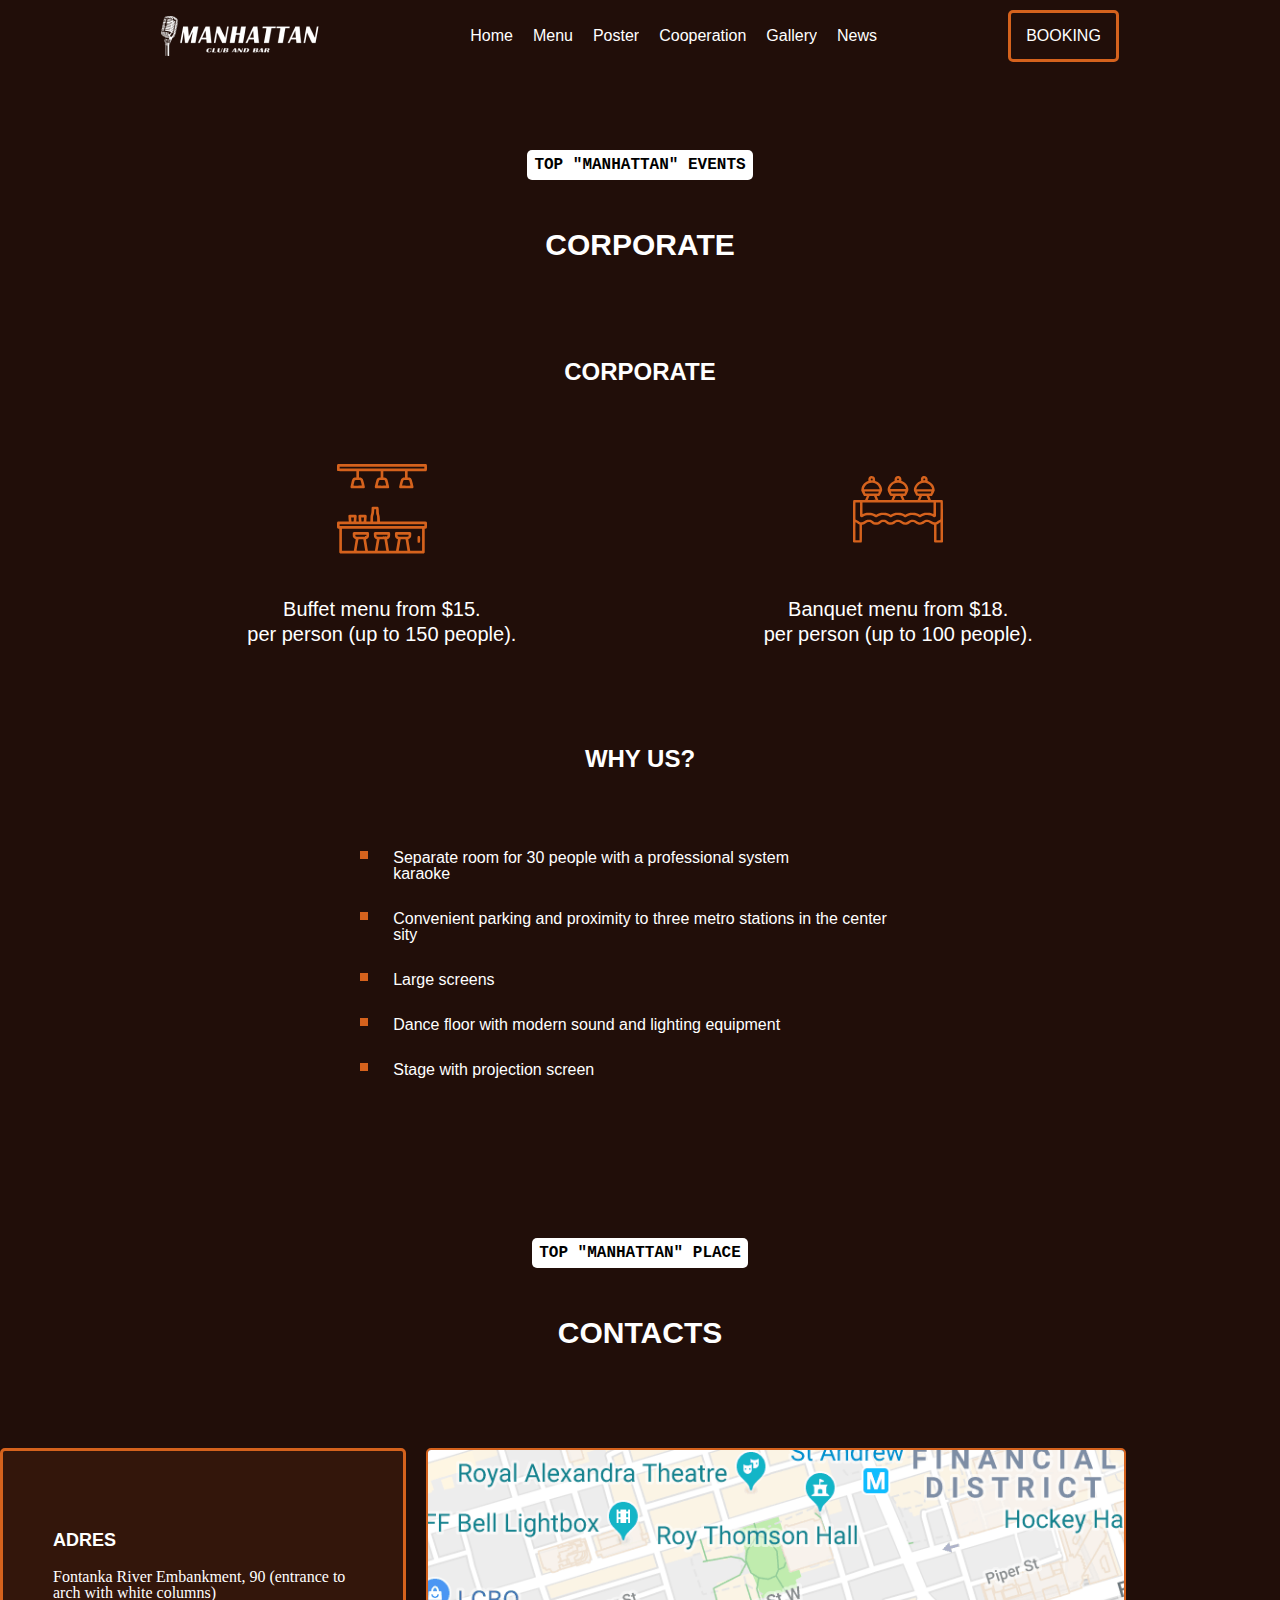
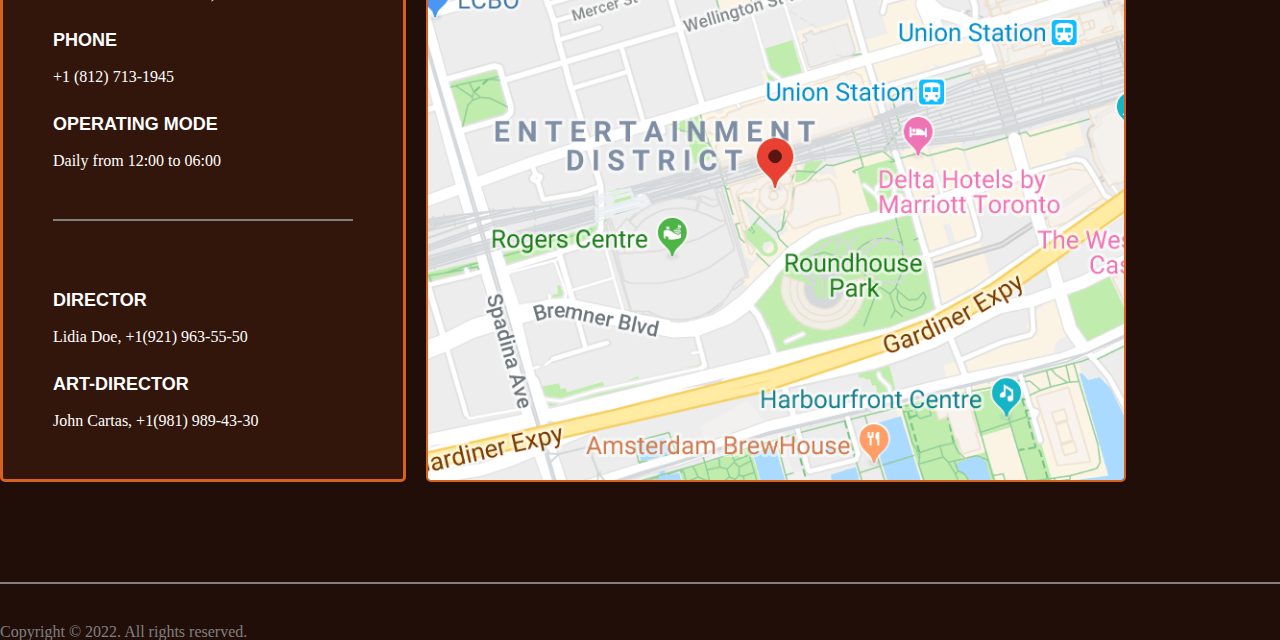
<file: cooperation.html>
<!DOCTYPE html>
<html lang="en">
<head>
    <meta charset="UTF-8">
    <meta name="viewport" content="width=device-width, initial-scale=1.0">
    <!-- <link rel="stylesheet" href="./css/bootstrap.min.css"> -->
    <link rel="stylesheet" href="./css/main.min.css">
    <link rel="stylesheet" href="css/cooperation.min.css">
    <link rel="stylesheet" href="css/popup.min.css">
    <title>Document</title>
</head>
<body>
    <div class="wrapper">
        <header id="header" class="header lock-padding">
            <div class="header__container">
                <img class="header__logo" src="img/image 2.png" alt="">
                <div class="header__menu menu">
                    <div class="menu__icon">
                        <span></span>
                    </div>
                    <nav class="menu__body">
                        <ul class="menu__list">
                            <li><a href="index.html" id="main" class="menu__link">Home</a></li>
                            <li><a href="menu.html" id="menu" class="menu__link">Menu</a></li>
                            <li><a href="poster.html" id="poster" class="menu__link">Poster</a></li>
                            <li><a href="cooperation.html" id="cooperation" class="menu__link">Cooperation</a></li>
                            <li><a href="gallery.html" id="gallery" class="menu__link">Gallery</a></li>
                            <li><a href="#" class="menu__link" id="new">News</a></li>
                            <li><a href="#reserv" class="menu__link popup-link" id="menu__btn__1" style="background-color: transparent;">Booking</a></li>
                        </ul>
                    </nav>
                </div>
                <a href="#reserv" class="popup-link btn-a"><div class="menu__btn">Booking</div></a>
            </div>
        </header>
        <main class="cooper">
            <div class="_container_cooper">
                <div class="TechRider__names">
                    <div class="TechRider__party">Top "Manhattan" events</div>
                    <div class="TechRider__name">Corporate</div>
                    <div class="cooper__small">Corporate</div>
                </div>
                <div class="cooper__body">
                    <div class="cooper_row">
                    <div class="cooper__column">
                        <div>
                            <svg width="90" height="90" viewBox="0 0 90 90" fill="none" xmlns="http://www.w3.org/2000/svg">
                            <path fill-rule="evenodd" clip-rule="evenodd" d="M0.412785 0.436638C0.0281012 0.843651 0 1.05989 0 3.6116C0 6.22992 0.019177 6.36786 0.439367 6.76015C0.878164 7.16981 0.893165 7.17037 10.1229 7.17037H19.3671V10.2838V13.3973H18.5051C18.0192 13.3973 17.3199 13.5611 16.9022 13.773C15.5711 14.4477 15.2673 15.0693 14.3326 19.029C13.8642 21.013 13.481 22.8467 13.481 23.1041C13.481 23.3615 13.668 23.7453 13.8966 23.9568C14.2975 24.3279 14.5342 24.3415 20.6457 24.3415H26.9793L27.4453 23.8783C27.7016 23.6236 27.9114 23.2947 27.9114 23.1471C27.9114 22.9997 27.5246 21.2345 27.0516 19.2245C26.4748 16.7717 26.0419 15.3446 25.7351 14.884C25.1797 14.05 23.8999 13.3973 22.8197 13.3973H22.0253V10.2838V7.17037H32.8481H43.6709V10.2838V13.3973H42.9053C41.4277 13.3973 40.1662 14.1794 39.6169 15.4361C39.2966 16.1692 37.7848 22.5437 37.7848 23.1614C37.7848 23.3592 37.9827 23.7056 38.2242 23.9313C38.6575 24.3357 38.7551 24.3415 45.0266 24.3415H51.3894L51.8024 23.9049C52.0295 23.6647 52.2152 23.3182 52.2152 23.135C52.2152 22.5367 50.6956 16.1515 50.3831 15.4361C49.8338 14.1794 48.5723 13.3973 47.0947 13.3973H46.3291V10.2838V7.17037H57.1519H67.9747V10.2838V13.3973H67.1803C66.1001 13.3973 64.8203 14.05 64.2649 14.884C63.9581 15.3446 63.5252 16.7717 62.9484 19.2245C62.4754 21.2345 62.0886 22.9997 62.0886 23.1471C62.0886 23.2947 62.2984 23.6236 62.5547 23.8783L63.0207 24.3415H69.3543C75.4658 24.3415 75.7025 24.3279 76.1034 23.9568C76.332 23.7453 76.519 23.363 76.519 23.1075C76.519 22.852 76.1332 21.0147 75.6615 19.0245C74.7213 15.0567 74.4222 14.4443 73.0978 13.773C72.6801 13.5611 71.9808 13.3973 71.4949 13.3973H70.6329V10.2838V7.17037H79.9037H89.1742L89.5872 6.73374C89.9719 6.32672 90 6.11048 90 3.55877C90 0.940451 89.9808 0.802516 89.5606 0.410221L89.1211 0H44.9734H0.82576L0.412785 0.436638ZM87.3418 3.58519V4.52866H45H2.65823V3.58519V2.64172H45H87.3418V3.58519ZM23.5067 16.2769C23.6582 16.4585 24.8734 21.2081 24.8734 21.6191C24.8734 21.6634 22.9937 21.6998 20.6962 21.6998C18.2356 21.6998 16.519 21.6274 16.519 21.5236C16.519 21.0005 17.6622 16.5445 17.8561 16.3126C18.1644 15.9431 23.2014 15.9114 23.5067 16.2769ZM47.8202 16.2886C47.9856 16.4866 49.1772 21.1411 49.1772 21.5887C49.1772 21.6498 47.2975 21.6998 45 21.6998C42.7025 21.6998 40.8228 21.6498 40.8228 21.5887C40.8228 21.1411 42.0144 16.4866 42.1798 16.2886C42.4779 15.9316 47.5221 15.9316 47.8202 16.2886ZM72.1439 16.3126C72.3378 16.5445 73.481 21.0005 73.481 21.5236C73.481 21.6274 71.7644 21.6998 69.3038 21.6998C67.0063 21.6998 65.1266 21.6634 65.1266 21.6191C65.1266 21.2081 66.3418 16.4585 66.4933 16.2769C66.7986 15.9114 71.8356 15.9431 72.1439 16.3126ZM34.8934 42.9751C34.6677 43.2302 34.5792 43.9701 34.5042 46.23C34.4235 48.6568 34.3335 49.3475 33.9756 50.287C33.618 51.2255 33.5252 51.9354 33.4335 54.4382L33.3228 57.4573L31.5332 57.5121C30.5489 57.5421 29.6466 57.5296 29.5278 57.4845C29.3675 57.4232 29.3747 56.7065 29.5561 54.6937C29.9278 50.5674 30.1225 50.7587 25.5539 50.7587C21.1659 50.7587 21.3439 50.6357 21.529 53.5404C21.6004 54.6569 21.7101 56.0163 21.7732 56.5611L21.8877 57.5517H20.659C19.9832 57.5517 19.3925 57.5141 19.3462 57.4681C19.2999 57.4221 19.3654 56.2544 19.4916 54.8736C19.799 51.5148 19.8008 51.5671 19.3671 51.1361C19.0149 50.7861 18.7342 50.7587 15.5041 50.7587C11.1338 50.7587 11.2794 50.6655 11.4566 53.3523C11.5234 54.3647 11.6339 55.7238 11.7021 56.3724L11.8263 57.5517H6.29278C1.01259 57.5517 0.742025 57.5691 0.379747 57.9291C0.0351266 58.2716 0 58.558 0 61.0216C0 64.1781 0.123987 64.4845 1.47342 64.6645L2.27848 64.7717V76.696V88.6204L2.71785 89.0308L3.15741 89.441H45.0266H86.8958L87.3087 89.0044L87.7215 88.5675V76.6696V64.7717L88.5266 64.6645C89.876 64.4845 90 64.1781 90 61.0216C90 58.558 89.9649 58.2716 89.6202 57.9291C89.2447 57.5558 88.9874 57.5517 66.105 57.5517H42.9695L42.8575 54.8628C42.772 52.8109 42.6465 51.8833 42.3279 50.9474C41.9924 49.9624 41.8872 49.1024 41.7936 46.5801C41.639 42.4081 41.8631 42.6449 38.0696 42.6449C35.5606 42.6449 35.1475 42.6879 34.8934 42.9751ZM39.1139 47.4549C39.1139 49.3122 39.1863 49.8317 39.6188 51.0761C40.0593 52.3439 40.1258 52.8426 40.1409 54.9932L40.1582 57.4573L38.1171 57.5109L36.0759 57.5645V54.9492C36.0759 52.6473 36.1327 52.1728 36.5493 50.9874C36.8943 50.006 37.0568 49.0501 37.148 47.4637L37.2731 45.2866H38.1934H39.1139V47.4549ZM16.8023 55.1458C16.6225 57.6562 16.6639 57.5806 15.5081 57.5138L14.5289 57.4573L14.4027 56.5139C14.3334 55.995 14.2399 55.0823 14.1953 54.4854L14.1142 53.4004H15.5208H16.9272L16.8023 55.1458ZM26.877 54.9571C26.662 57.6423 26.7085 57.5517 25.5427 57.5517H24.5332L24.4086 55.995C24.3401 55.1387 24.2389 54.2046 24.1838 53.9193L24.0837 53.4004H25.5427H27.0015L26.877 54.9571ZM87.3418 61.1369V62.0803H45H2.65823V61.1369V60.1934H45H87.3418V61.1369ZM85.0633 75.7607V86.7993H79.1259H73.1886L72.2271 81.0335L71.2654 75.268L71.9459 74.9853C72.822 74.6217 73.6481 73.8467 73.979 73.0778C74.1401 72.704 74.2405 71.7794 74.2405 70.672C74.2405 67.8959 74.951 68.1186 66.0898 68.1186H58.6984L58.305 68.6158C57.9847 69.0201 57.9116 69.3809 57.9125 70.5499C57.9131 71.3401 58.0041 72.3108 58.1147 72.7067C58.3618 73.5909 59.6225 74.8836 60.3856 75.0353C60.6957 75.097 60.9494 75.2272 60.9494 75.325C60.9494 75.5233 59.2963 85.4648 59.1277 86.2804L59.0204 86.7993H55.523C53.5992 86.7993 52.0253 86.7589 52.0253 86.7094C52.0253 86.611 50.3858 76.6464 50.2316 75.8084C50.148 75.3537 50.2228 75.254 50.8409 74.9974C52.5228 74.299 53.1543 73.1229 53.1604 70.678C53.164 69.2034 53.1127 68.9373 52.7518 68.5552L52.3388 68.1186H45.0266C36.2072 68.1186 36.833 67.925 36.8396 70.6516C36.8457 73.1288 37.4702 74.2962 39.1667 75.0006C39.7504 75.2429 39.8616 75.3722 39.7838 75.7171C39.6908 76.1303 37.9747 86.5672 37.9747 86.7208C37.9747 86.764 36.4008 86.7993 34.477 86.7993H30.9796L30.8723 86.2804C30.7037 85.4648 29.0506 75.5233 29.0506 75.325C29.0506 75.2272 29.3043 75.097 29.6144 75.0353C30.3775 74.8836 31.6382 73.5909 31.8853 72.7067C31.9959 72.3108 32.0869 71.3401 32.0875 70.5499C32.0884 69.3809 32.0153 69.0201 31.695 68.6158L31.3016 68.1186H23.9102C15.049 68.1186 15.7595 67.8959 15.7595 70.672C15.7595 71.7794 15.8599 72.704 16.0209 73.0778C16.3519 73.8466 17.178 74.6217 18.0539 74.9853L18.7344 75.2678L17.8227 80.7033C17.3212 83.6928 16.9082 86.2875 16.9048 86.4691C16.8991 86.7764 16.485 86.7993 10.9177 86.7993H4.93671V75.7607V64.7221H45H85.0633V75.7607ZM29.4304 71.2843C29.4304 71.5726 29.2973 71.9972 29.1347 72.2278C28.8423 72.6429 28.7878 72.6472 23.9269 72.6472C18.4618 72.6472 18.4177 72.6372 18.4177 71.4073V70.7603H23.924H29.4304V71.2843ZM50.5063 71.3586C50.5063 71.6877 50.3649 72.1123 50.1921 72.3021C49.9033 72.6193 49.4856 72.6472 45.033 72.6472C39.6203 72.6472 39.4937 72.6185 39.4937 71.3915V70.7603H45H50.5063V71.3586ZM71.5823 71.4073C71.5823 72.6372 71.5382 72.6472 66.0731 72.6472C61.2121 72.6472 61.1577 72.6429 60.8653 72.2278C60.7027 71.9972 60.5696 71.5726 60.5696 71.2843V70.7603H66.076H71.5823V71.4073ZM80.9191 72.3291C80.5359 72.7346 80.5063 72.9552 80.5063 75.4006C80.5063 78.5096 80.6459 78.8741 81.8354 78.8741C83.0271 78.8741 83.1646 78.512 83.1646 75.3742C83.1646 72.8365 83.1442 72.694 82.7252 72.3027C82.155 71.7705 81.4375 71.7809 80.9191 72.3291ZM27.2297 80.7139C27.7236 83.6977 28.1702 86.2875 28.2222 86.4691C28.3103 86.7766 28.0175 86.7993 23.9368 86.7993C20.9624 86.7993 19.557 86.7347 19.557 86.5981C19.557 86.3602 21.2231 76.3313 21.3653 75.7135C21.4603 75.3003 21.5282 75.2889 23.8973 75.2889H26.3316L27.2297 80.7139ZM47.4684 75.3957C47.4684 75.545 49.1588 85.6452 49.29 86.2804L49.3973 86.7993H45H40.6027L40.71 86.2804C40.8412 85.6452 42.5316 75.545 42.5316 75.3957C42.5316 75.3371 43.6424 75.2889 45 75.2889C46.3576 75.2889 47.4684 75.3371 47.4684 75.3957ZM68.6372 75.7135C68.7516 76.1988 70.4411 86.4423 70.4423 86.6578C70.4427 86.7357 68.4722 86.7993 66.0632 86.7993C61.9825 86.7993 61.6897 86.7766 61.7778 86.4691C61.8298 86.2875 62.2764 83.6977 62.7703 80.7139L63.6684 75.2889H66.1027C68.471 75.2889 68.5397 75.3004 68.6372 75.7135Z" fill="#D5621D"/>
                            </svg>
                                
                        </div>
                        <div class="cooper__price">Buffet menu from $15. <br>per person (up to 150 people).</div>
                    </div>
                    <div class="cooper__column">
                        <div>
                            <svg width="90" height="90" viewBox="0 0 90 90" fill="none" xmlns="http://www.w3.org/2000/svg">
                            <path fill-rule="evenodd" clip-rule="evenodd" d="M17.3145 12.2813C15.8676 13.0672 15.1708 14.354 15.3534 15.9022L15.4621 16.8237L14.4104 17.2303C13.0502 17.7561 11.4604 18.9299 10.5448 20.0848C9.29531 21.6605 8.70592 23.0537 8.41904 25.109L8.24027 26.3893L9.40254 28.8765C10.0417 30.2446 10.7278 31.5017 10.9269 31.6705C11.1996 31.9014 11.6051 31.9771 12.5703 31.9771H13.8516L12.9632 33.9923L12.0748 36.0075H6.3958C0.780117 36.0075 0.712793 36.0117 0.358418 36.3911C0.00193358 36.7724 0 36.886 0 57.301V77.8275L0.406758 78.2086C0.797871 78.5749 0.956953 78.5896 4.50703 78.5896C8.14043 78.5896 8.2067 78.5829 8.5827 78.1841C8.96414 77.7791 8.96484 77.7646 8.96484 69.2699V60.7612L9.73986 60.6741C10.6604 60.5707 11.8501 60.0249 12.7767 59.2808C13.7798 58.4753 14.7396 58.0954 15.782 58.091C16.9247 58.0862 17.6627 58.3829 18.9997 59.3849C20.3108 60.3675 21.5357 60.7838 23.1152 60.7838C24.6948 60.7838 25.9196 60.3675 27.2308 59.3849C28.555 58.3927 29.3034 58.0871 30.4102 58.0871C31.5169 58.0871 32.2654 58.3927 33.5895 59.3849C34.8979 60.3654 36.125 60.7831 37.7051 60.7861C39.1032 60.7885 40.3578 60.4032 41.4107 59.6476C43.0348 58.4823 43.6504 58.193 44.6611 58.1201C45.9631 58.0263 46.655 58.268 48.0749 59.3129C49.8001 60.5823 51.5681 61.0588 53.3415 60.7319C54.4706 60.5239 55.9499 59.8395 56.6016 59.2239C57.7027 58.1835 59.7623 57.7882 61.1248 58.3556C61.4793 58.5033 62.1835 58.9426 62.6896 59.332C64.8614 61.0022 67.4624 61.2783 69.8442 60.0915C70.3434 59.8426 70.9497 59.4522 71.1914 59.2239C72.2925 58.1835 74.3521 57.7882 75.7146 58.3556C76.0692 58.5033 76.7733 58.9426 77.2794 59.332C78.2967 60.1142 79.7006 60.7156 80.5097 60.7156H81.0352V69.2717V77.8275L81.4419 78.2086C81.833 78.5749 81.9921 78.5896 85.5422 78.5896C89.1756 78.5896 89.2419 78.5829 89.6179 78.1841L90 77.7784V57.2765C90 36.8862 89.9981 36.7724 89.6416 36.3911C89.2872 36.0117 89.2199 36.0075 83.6042 36.0075H77.9252L77.0368 33.9923L76.1484 31.9771H77.4297C78.3949 31.9771 78.8005 31.9014 79.0731 31.6705C79.2722 31.5017 79.9545 30.2528 80.5888 28.8948L81.7425 26.4257L81.5516 25.0569C81.3531 23.6349 80.919 22.3398 80.2879 21.2878C79.1923 19.4615 77.2012 17.77 75.3936 17.13L74.5376 16.8269L74.6464 15.9037C75.0746 12.2722 70.434 10.5333 68.3631 13.5496C68.0061 14.0696 67.9395 14.3778 67.9395 15.5112V16.856L67.1402 17.1388C64.2897 18.148 61.8309 20.9787 61.0926 24.1009C60.6549 25.9524 60.7191 26.3341 61.8949 28.8706C63.2498 31.7935 63.4373 31.9771 65.0677 31.9771C66.1317 31.9771 66.2919 32.0168 66.1992 32.2575C66.1398 32.4119 65.7555 33.3187 65.3455 34.2727L64.5996 36.0075L58.1143 35.9637L51.6292 35.9199L50.7843 33.9923L49.9391 32.0648L51.0291 32.0199C52.9407 31.9414 52.8119 32.0558 54.1556 29.2423C55.5089 26.4082 55.6079 25.8417 55.0949 23.868C54.6307 22.0825 53.8588 20.79 52.4029 19.3602C51.1409 18.1212 50.3543 17.6033 48.8338 17.011C48.1917 16.761 48.1869 16.7517 48.3652 16.1079C48.7473 14.7284 47.9181 13.0381 46.5312 12.3687C43.7302 11.017 40.7983 13.5968 41.7038 16.6164C41.7282 16.6974 41.3028 16.9445 40.7586 17.1651C37.2797 18.5761 34.6289 22.3065 34.6289 25.7914C34.6289 26.574 34.8158 27.1067 35.8432 29.2517C37.1849 32.0534 37.0584 31.9412 38.9658 32.0199L40.0507 32.0648L39.208 33.9923L38.3651 35.9199L31.8827 35.9637L25.4004 36.0075L24.6546 34.2727C24.2445 33.3187 23.8602 32.4119 23.8008 32.2575C23.7081 32.0169 23.8674 31.9771 24.9226 31.9771C25.8333 31.9771 26.2501 31.8976 26.5289 31.6705C27.0571 31.2401 29.1804 26.6691 29.1767 25.9704C29.1711 24.9257 28.6722 23.0358 28.0893 21.8509C27.2587 20.1623 25.4157 18.3372 23.7254 17.5296C23.0085 17.1872 22.3407 16.907 22.2412 16.907C22.133 16.907 22.0605 16.3585 22.0605 15.5368C22.0605 13.9847 21.7204 13.2789 20.6054 12.5173C19.8181 11.9795 18.097 11.8562 17.3145 12.2813ZM19.4113 14.729C19.7381 15.0549 19.7752 15.8732 19.4766 16.171C18.9555 16.6904 17.7539 16.1859 17.7539 15.448C17.7539 14.6166 18.8302 14.1498 19.4113 14.729ZM45.8204 14.9119C46.0907 15.323 46.0949 15.4178 45.8617 15.8319C45.6599 16.1902 45.4671 16.2936 45 16.2936C44.5329 16.2936 44.3401 16.1902 44.1383 15.8319C43.9051 15.4178 43.9093 15.323 44.1796 14.9119C44.3918 14.5889 44.634 14.4537 45 14.4537C45.366 14.4537 45.6082 14.5889 45.8204 14.9119ZM71.9246 14.7437C72.5931 15.3468 72.1441 16.3813 71.2141 16.3813C70.605 16.3813 70.3125 16.0897 70.3125 15.4825C70.3125 14.5698 71.2538 14.1384 71.9246 14.7437ZM20.7675 19.0874C22.294 19.41 23.2311 19.9021 24.3779 20.9833C25.3559 21.9052 26.543 23.9588 26.543 24.7284V25.143H18.7068H10.8705L10.9923 24.5735C11.1953 23.6241 11.918 22.2532 12.6557 21.4175C14.535 19.2894 17.5816 18.4141 20.7675 19.0874ZM46.777 19.0135C48.1969 19.2819 49.815 20.1132 50.7693 21.0646C51.6145 21.9071 52.6679 23.7786 52.7694 24.6173L52.8223 25.0554H45H37.1777L37.2306 24.6173C37.2598 24.3763 37.5303 23.6693 37.8318 23.046C39.3449 19.9177 42.9541 18.2906 46.777 19.0135ZM73.0487 19.0261C75.9106 19.5518 78.4368 21.9034 79.0077 24.5735L79.1295 25.143H71.2932H63.457V24.7284C63.457 24.5004 63.7334 23.7632 64.0712 23.0903C64.7538 21.7299 66.0936 20.3366 67.3175 19.714C68.8451 18.9372 71.0946 18.6672 73.0487 19.0261ZM25.8398 27.7668C25.8398 27.8607 25.6658 28.2944 25.4533 28.7306L25.0666 29.5239H18.7766H12.4864L12.044 28.6535C11.8007 28.1749 11.6016 27.7412 11.6016 27.6897C11.6016 27.6383 14.8052 27.5963 18.7207 27.5963C23.2191 27.5963 25.8398 27.659 25.8398 27.7668ZM51.7799 28.5163L51.3726 29.4362H45H38.6274L38.2201 28.5163L37.8128 27.5963H45H52.1872L51.7799 28.5163ZM78.3984 27.6897C78.3984 27.7412 78.1993 28.1749 77.956 28.6535L77.5136 29.5239H71.2234H64.9334L64.5467 28.7306C64.3342 28.2944 64.1602 27.8607 64.1602 27.7668C64.1602 27.659 66.7809 27.5963 71.2793 27.5963C75.1948 27.5963 78.3984 27.6383 78.3984 27.6897ZM21.7969 33.8465C22.2319 34.8729 22.6143 35.779 22.6464 35.8602C22.6788 35.9411 20.9217 36.0075 18.742 36.0075H14.779L15.4016 34.5619C15.744 33.7668 16.1325 32.8598 16.2649 32.5467L16.5055 31.9771L18.7557 31.9789L21.0059 31.9805L21.7969 33.8465ZM48.047 33.8609C48.5 34.8969 48.87 35.8039 48.8689 35.8761C48.8681 35.9483 47.127 36.0075 45 36.0075C42.873 36.0075 41.1319 35.9483 41.1311 35.8761C41.13 35.8039 41.5 34.8969 41.953 33.8609L42.7769 31.9771H45H47.2231L48.047 33.8609ZM74.3558 33.9923L75.1811 35.9199L71.3146 35.9672C69.1882 35.9932 67.4186 35.9848 67.3822 35.9487C67.346 35.9124 67.6939 35.004 68.1551 33.9296L68.9941 31.9764L71.2624 32.0206L73.5307 32.0648L74.3558 33.9923ZM7.03125 45.4168V52.3729L7.50357 52.8643C8.15203 53.5389 8.74072 53.4926 10.0241 52.6657C11.8682 51.4774 13.0737 51.1654 15.8203 51.1654C18.5669 51.1654 19.7724 51.4774 21.6165 52.6657C22.2056 53.0453 22.8813 53.3558 23.1177 53.3558C23.3543 53.3558 23.9646 53.0938 24.4742 52.7737C26.3496 51.5949 28.1334 51.0872 30.4102 51.0846C32.7271 51.0819 35.0002 51.7715 36.7355 53.0034C37.4344 53.4995 37.9974 53.4439 39.064 52.7737C40.9395 51.5949 42.7233 51.0872 45 51.0846C47.317 51.0819 49.59 51.7715 51.3253 53.0034C52.0242 53.4995 52.5872 53.4439 53.6539 52.7737C55.5293 51.5949 57.3131 51.0872 59.5898 51.0846C61.9068 51.0819 64.1798 51.7715 65.9152 53.0034C66.6141 53.4995 67.1771 53.4439 68.2437 52.7737C70.1191 51.5949 71.903 51.0872 74.1797 51.0846C76.4967 51.0819 78.7697 51.7715 80.505 53.0034C81.2134 53.5061 81.9274 53.4562 82.4964 52.8643L82.9688 52.3729V45.4168V38.4608H85.2539H87.5391V47.0528C87.5391 55.0833 87.519 55.651 87.2314 55.7383C86.5046 55.9589 84.9452 56.7604 84.3762 57.2059C82.4548 58.7104 80.612 58.7586 78.7489 57.3531C77.1219 56.1254 76.204 55.7533 74.5907 55.6677C72.7842 55.5718 71.5359 55.9351 70.1323 56.9651C67.4441 58.9381 66.3288 58.8958 63.1934 56.7024C60.9887 55.1602 57.7635 55.2858 55.4825 57.0026C52.9189 58.9321 51.7159 58.8795 48.6035 56.7024C47.6047 56.0038 46.3535 55.6338 44.9889 55.6338C43.4987 55.6338 42.352 56.0017 41.1288 56.8722C39.436 58.0766 38.8568 58.3219 37.7051 58.3219C36.5801 58.3219 35.6611 57.9622 34.6771 57.1368C34.3877 56.8941 33.7245 56.4764 33.2033 56.2084C32.3441 55.7668 32.0839 55.7215 30.4102 55.7215C28.7364 55.7215 28.4762 55.7668 27.617 56.2084C27.0958 56.4764 26.4326 56.8941 26.1432 57.1368C24.2302 58.7414 22.0003 58.7414 20.0872 57.1368C19.7979 56.8941 19.1347 56.4764 18.6135 56.2084C17.7543 55.7668 17.4941 55.7215 15.8203 55.7215C13.7456 55.7215 13.1149 55.9466 11.2511 57.3531C9.38795 58.7586 7.54523 58.7104 5.62377 57.2059C5.05477 56.7604 3.49541 55.9589 2.76855 55.7383C2.48098 55.651 2.46094 55.0833 2.46094 47.0528V38.4608H4.74609H7.03125V45.4168ZM80.5078 44.2623C80.5078 49.7204 80.4895 50.0561 80.2002 49.9336C80.0311 49.8621 79.2202 49.559 78.3984 49.26C76.9663 48.7391 76.7913 48.7166 74.1797 48.7187C71.6553 48.7208 71.3517 48.7569 70.0488 49.2094C69.2754 49.478 68.246 49.9196 67.7614 50.1907L66.88 50.6835L66.0161 50.1902C65.5409 49.9189 64.4741 49.4754 63.6455 49.2045C62.2745 48.7564 61.9089 48.7121 59.5898 48.7121C57.2708 48.7121 56.9051 48.7564 55.5342 49.2045C54.7056 49.4754 53.6388 49.9189 53.1636 50.1902L52.2997 50.6835L51.4183 50.1907C50.9337 49.9196 49.9043 49.478 49.1309 49.2094C47.8264 48.7564 47.5276 48.721 45 48.721C42.4724 48.721 42.1736 48.7564 40.8691 49.2094C40.0957 49.478 39.0663 49.9196 38.5817 50.1907L37.7003 50.6835L36.8364 50.1902C36.3612 49.9189 35.2944 49.4754 34.4658 49.2045C33.0949 48.7564 32.7292 48.7121 30.4102 48.7121C28.0911 48.7121 27.7254 48.7564 26.3545 49.2045C25.5259 49.4754 24.4726 49.9112 24.0142 50.1728L23.1805 50.6489L21.8296 49.9851C19.6599 48.919 17.9399 48.5701 15.3077 48.6623C13.1783 48.7368 11.745 49.066 9.7998 49.9275C9.51029 50.0558 9.49219 49.7226 9.49219 44.2623V38.4608H45H80.5078V44.2623ZM3.12891 58.5082C3.38994 58.6433 3.90533 58.9936 4.27412 59.2866C4.64291 59.5794 5.29541 59.9884 5.72432 60.1954L6.50391 60.5716V68.354V76.1363H4.48242H2.46094V67.1993C2.46094 62.284 2.50436 58.2624 2.55762 58.2624C2.6107 58.2624 2.8677 58.3729 3.12891 58.5082ZM87.5391 67.1993V76.1363H85.5176H83.4961V68.354V60.5716L84.2992 60.1842C84.741 59.9709 85.3144 59.6194 85.5737 59.4028C86.1233 58.9435 87.2165 58.2639 87.4072 58.2631C87.4798 58.2627 87.5391 62.284 87.5391 67.1993Z" fill="#D5621D"/>
                            </svg>     
                        </div>
                        <div class="cooper__price">Banquet menu from $18.<br>per person (up to 100 people). </div>
                    </div>
                    </div>
                </div>
                <div class="cooper__why">Why us?</div>
                <div class="cooper__table">
                    <ul class="cooper__ul">
                        <li class="cooper__li">Separate room for 30 people with a professional system <br>karaoke </li>
                        <li class="cooper__li">Convenient parking and proximity to three metro stations in the center <br>sity</li>
                        <li class="cooper__li">Large screens</li>
                        <li class="cooper__li">Dance floor with modern sound and lighting equipment</li>
                        <li class="cooper__li">Stage with projection screen</li>
                    </ul>
                </div>
            </div>
        </main>

        <footer>
            <div class="_container__four">
                <div class="TechRider__names">
                    <div class="TechRider__party">Top "Manhattan" place</div>
                    <div class="TechRider__name">Contacts</div>
                </div>
                <div class="footer__body">
                    <div class="footer__column">
                        <div class="footer__items">
                            <div class="bigWord">Adres</div>
                            <div class="smallWord">Fontanka River Embankment, 90 (entrance to <br>arch with white columns)</div>
                            <div class="bigWord">Phone</div>
                            <div class="smallWord">+1 (812) 713-1945</div>
                            <div class="bigWord">Operating mode</div>
                            <div class="smallWord">Daily from 12:00 to 06:00</div>
                            <div class="line"></div>
                            <div class="footer__block">
                            <div class="bigWord">Director</div>
                            <div class="smallWord">Lidia Doe, +1(921) 963-55-50</div>
                            <div class="bigWord">Art-director</div>
                            <div class="smallWord">John Cartas, +1(981) 989-43-30</div>
                            </div>
                        </div>
                    </div>
                    <div class="footer__column__two">
                        <img class="footer__map" src="img/mapHome.png" alt="">
                    </div>
                </div>
                <div class="footer__down">
                    <div class="_line__two"></div>
                    <div class="footer__copyrigth">Copyright © 2022. All rights reserved.</div>
                </div>
            </div>  
        </footer>
    </div>
    <div id="reserv" class="popup">
        <div class="popup__body">
            <div class="popup__content">
                <a href="#header" class="popup__close close-popup">X</a>
                <div class="popup__title">Online booking</div>
                <div class="popup__items">
                    <input class="poput__input" type="text" name="name" id="" placeholder="Your name">
                    <input class="poput__input" type="tel" name="tel" id="" placeholder="Phone">
                    <select name=""  id="selector" class="select">
                        <option class="select-opt" value="1"><i class="fa-solid fa-user-group"></i>1 person</option>
                        <option class="select-opt" selected value="1"> <i class="fa-solid fa-user-group"></i>2 persons</option>
                        <option class="select-opt" value="1"><i class="fa-solid fa-user-group"></i>3 persons</option>
                        <option class="select-opt" value="1"><i class="fa-solid fa-user-group"></i>4 persons</option>
                        <option class="select-opt" value="1"><i class="fa-solid fa-user-group"></i>5 persons</option>
                        <option class="select-opt" value="1"><i class="fa-solid fa-user-group"></i>6 persons</option>
                        <option class="select-opt" value="1"><i class="fa-solid fa-user-group"></i>7 persons</option>
                        <option class="select-opt" value="1"><i class="fa-solid fa-user-group"></i>8 persons</option>
                        <option class="select-opt" value="1"><i class="fa-solid fa-user-group"></i>9 persons</option>
                        <option class="select-opt" value="1"><i class="fa-solid fa-user-group"></i>10 persons</option>
                    </select>
                    <input class="poput__input date" type="date" min="2024-02-08" name="" id="" >
                    <input type="text" class="poput__input"  id="" placeholder="Comment">
                    <div class="poput__block">Booking</div>
                </div>
            </div>
        </div>
    </div>

    <script src="js/burge.min.js"></script>
    <script src="js/popup.min.js"></script>
</body>
</file>
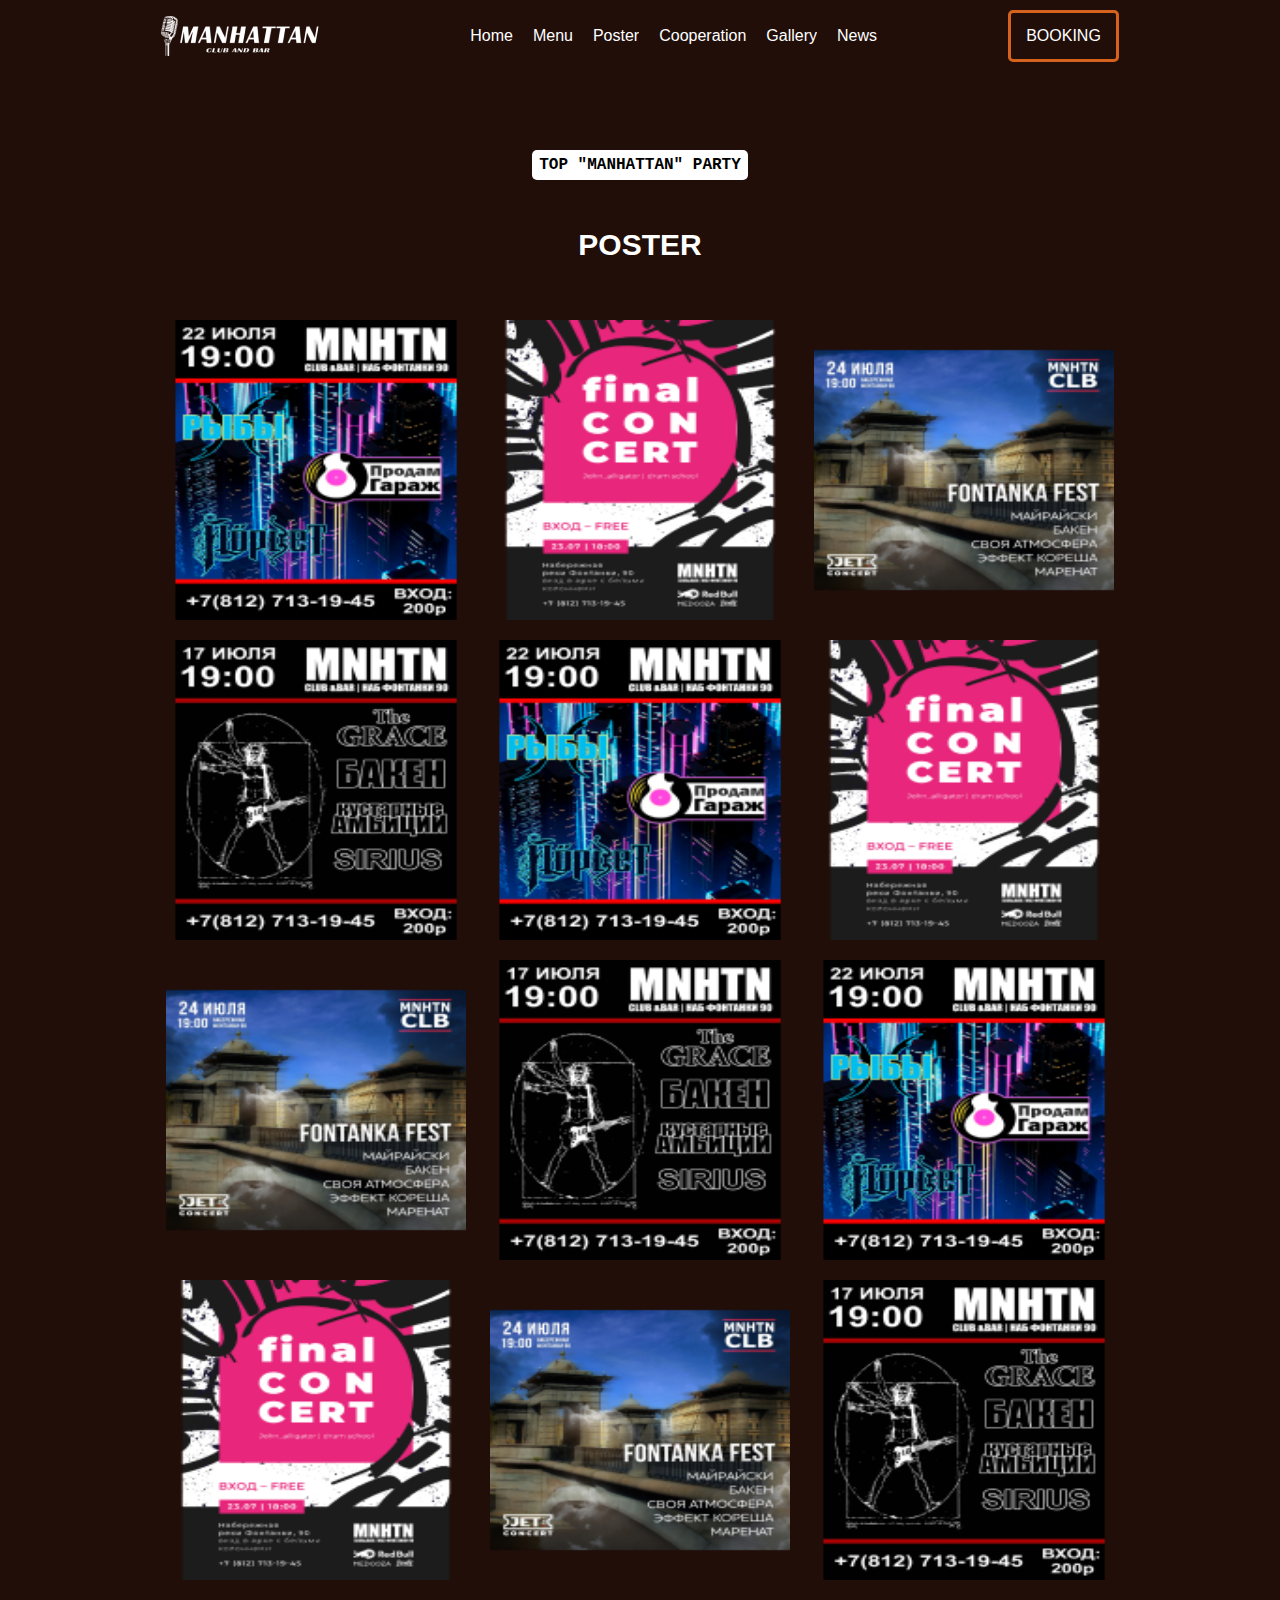
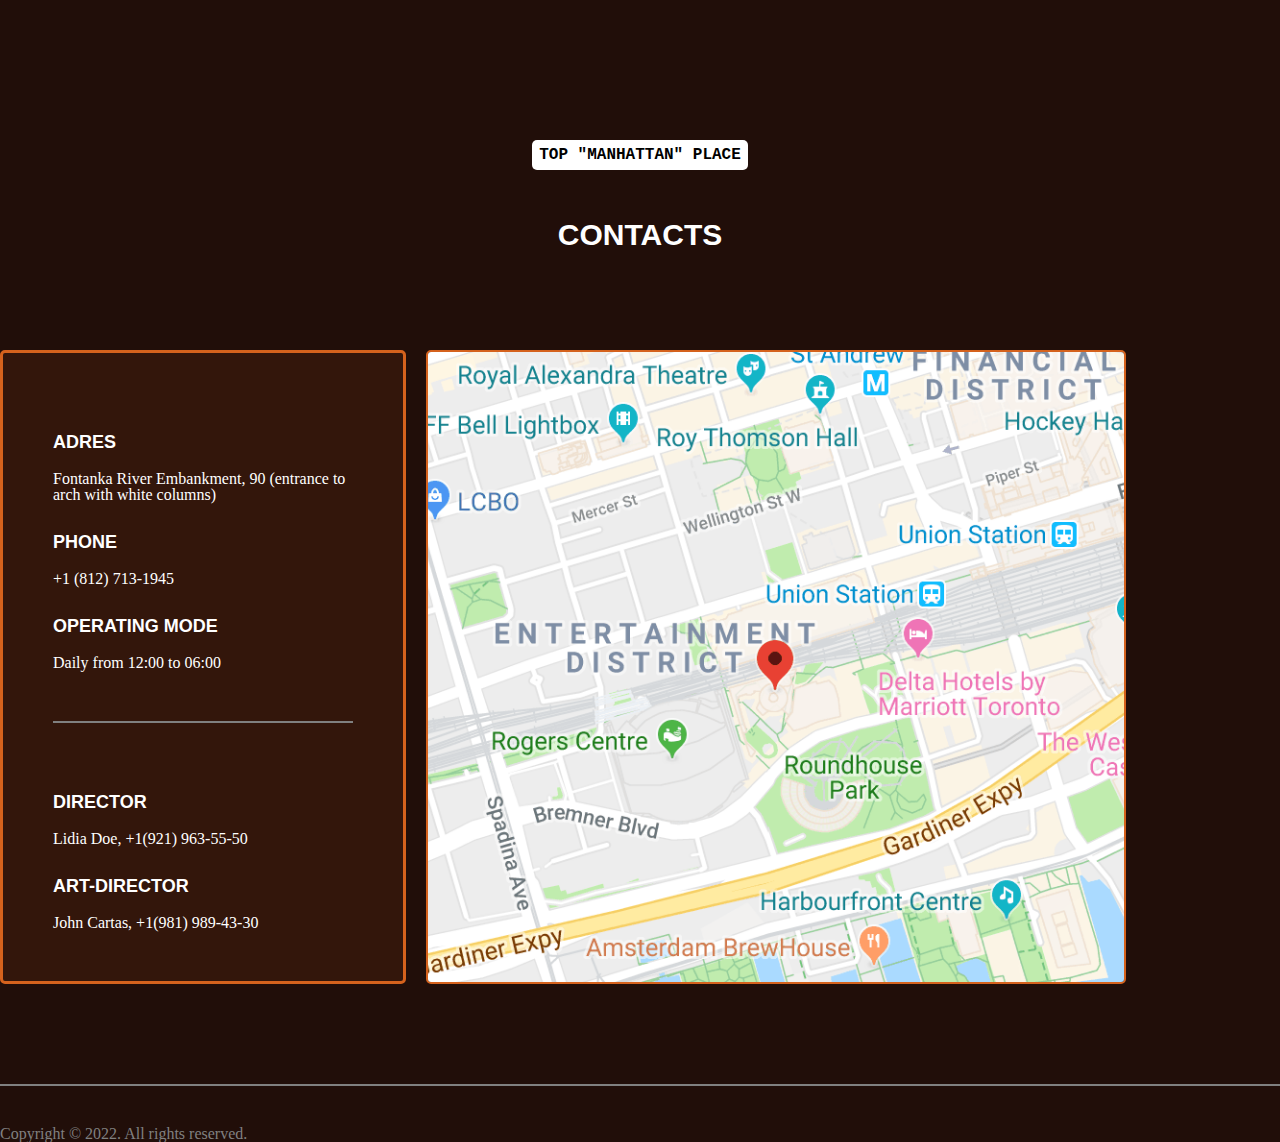
<file: poster.html>
<!DOCTYPE html>
<html lang="en">
<head>
    <meta charset="UTF-8">
    <meta name="viewport" content="width=device-width, initial-scale=1.0">
    <title>Document</title>
    <link rel="stylesheet" href="css/main.min.css">
    <link rel="stylesheet" href="css/poster.min.css">
    <link rel="stylesheet" href="css/popup.min.css">
</head>
<body>
    <div class="wrapper">
        <header id="header" class="header lock-padding">
            <div class="header__container">
                <img class="header__logo" src="img/image 2.png" alt="">
                <div class="header__menu menu">
                    <div class="menu__icon">
                        <span></span>
                    </div>
                    <nav class="menu__body">
                        <ul class="menu__list">
                            <li><a href="index.html" id="main" class="menu__link">Home</a></li>
                            <li><a href="menu.html" id="menu" class="menu__link">Menu</a></li>
                            <li><a href="poster.html" id="poster" class="menu__link">Poster</a></li>
                            <li><a href="cooperation.html" id="cooperation" class="menu__link">Cooperation</a></li>
                            <li><a href="gallery.html" id="gallery" class="menu__link">Gallery</a></li>
                            <li><a href="#" class="menu__link" id="new">News</a></li>
                            <li><a href="#reserv" class="menu__link popup-link" id="menu__btn__1" style="background-color: transparent;">Booking</a></li>
                        </ul>
                    </nav>
                </div>
                <a href="#reserv" class="popup-link btn-a"><div class="menu__btn">Booking</div></a>
            </div>
        </header>

        <main class="poster">
            <div class="_container_poster">
                <div class="TechRider__names">
                    <div class="TechRider__party">Top "Manhattan" party</div>
                    <div class="TechRider__name">Poster</div>
                </div>
                <div class="poster__body">
                    <div class="poster__column">
                        <div class="poster__items">
                            <div class="poster__img poster__img__one">
                                <img class="img" src="img/Rectangle 32.png" alt="">
                                <div class="_fon"></div>
                                <div class="_times">
                                    <div class="poster__date">17.07.2022 - 19.00</div>
                                    <div class="poster__name">Rock in Manhattan</div>
                                    <div class="poster__price">40 $</div>
                                </div>
                            </div>
                            <div class="poster__img poster__img__two">
                                <img class="img" src="img/Rectangle 33.png" alt="">
                                <div class="_fon__two"></div>
                                <div class="_times__two">
                                    <div class="poster__date">19.07.2022 - 21.00</div>
                                    <div class="poster__name">Rock in Manhattan</div>
                                    <div class="poster__price">46 $</div>
                                </div>
                            </div>
                            <div class="poster__img poster__img__free">
                                <img class="img" src="img/Rectangle 34.png" alt="">
                                <div class="_fon__free"></div>
                                <div class="_times__free">
                                    <div class="poster__date">23.07.2022 - 23.00</div>
                                    <div class="poster__name">Rock in Manhattan</div>
                                    <div class="poster__price">35 $</div>
                                </div>
                            </div>
                            <div class="poster__img poster__img__four">
                                <img class="img" src="img/Rectangle 35.png" alt="">
                                <div class="_fon__four"></div>
                                <div class="_times__four">
                                    <div class="poster__date">25.07.2022 - 18.00</div>
                                    <div class="poster__name">Rock in Manhattan</div>
                                    <div class="poster__price">47 $</div>
                                </div>
                            </div>
                            <div class="poster__img poster__img__five">
                                <img class="img" src="img/Rectangle 32.png" alt="">
                                <div class="_fon__five"></div>
                                <div class="_times__five">
                                    <div class="poster__date">26.07.2022 - 19.00</div>
                                    <div class="poster__name">Rock in Manhattan</div>
                                    <div class="poster__price">30 $</div>
                                </div>
                            </div>
                            <div class="poster__img poster__img__six">
                                <img class="img" src="img/Rectangle 33.png" alt="">
                                <div class="_fon__six"></div>
                                <div class="_times__six">
                                    <div class="poster__date">17.07.2022 - 19.00</div>
                                    <div class="poster__name">Rock in Manhattan</div>
                                    <div class="poster__price">40 $</div>
                                </div>
                            </div>
                            <div class="poster__img poster__img__seven">
                                <img class="img" src="img/Rectangle 34.png" alt="">
                                <div class="_fon__seven"></div>
                                <div class="_times__seven">
                                    <div class="poster__date">17.07.2022 - 19.00</div>
                                    <div class="poster__name">Rock in Manhattan</div>
                                    <div class="poster__price">40 $</div>
                                </div>
                            </div>
                            <div class="poster__img poster__img__eit">
                                <img class="img" src="img/Rectangle 35.png" alt="">
                                <div class="_fon__eit"></div>
                                <div class="_times__eit">
                                    <div class="poster__date">17.07.2022 - 19.00</div>
                                    <div class="poster__name">Rock in Manhattan</div>
                                    <div class="poster__price">40 $</div>
                                </div>
                            </div>
                            <div class="poster__img poster__img__nine">
                                <img class="img" src="img/Rectangle 32.png" alt="">
                                <div class="_fon__nine"></div>
                                <div class="_times__nine">
                                    <div class="poster__date">17.07.2022 - 19.00</div>
                                    <div class="poster__name">Rock in Manhattan</div>
                                    <div class="poster__price">40 $</div>
                                </div>
                            </div>
                            <div class="poster__img poster__img__ten">
                                <img class="img" src="img/Rectangle 33.png" alt="">
                                <div class="_fon__ten"></div>
                                <div class="_times__ten">
                                    <div class="poster__date">17.07.2022 - 19.00</div>
                                    <div class="poster__name">Rock in Manhattan</div>
                                    <div class="poster__price">40 $</div>
                                </div>
                            </div>
                            <div class="poster__img poster__img__eleven">
                                <img class="img" src="img/Rectangle 34.png" alt="">
                                <div class="_fon__eleven"></div>
                                <div class="_times__eleven">
                                    <div class="poster__date">17.07.2022 - 19.00</div>
                                    <div class="poster__name">Rock in Manhattan</div>
                                    <div class="poster__price">40 $</div>
                                </div>
                            </div>
                            <div class="poster__img poster__img__twelve">
                                <img class="img" src="img/Rectangle 35.png" alt="">
                                <div class="_fon__twelve"></div>
                                <div class="_times__twelve">
                                    <div class="poster__date">17.07.2022 - 19.00</div>
                                    <div class="poster__name">Rock in Manhattan</div>
                                    <div class="poster__price">40 $</div>
                                </div>
                            </div>
                        </div>
                    </div>
                </div>
            </div>
        </main>

        <footer>
            <div class="_container__four">
                <div class="TechRider__names">
                    <div class="TechRider__party">Top "Manhattan" place</div>
                    <div class="TechRider__name">Contacts</div>
                </div>
                <div class="footer__body">
                    <div class="footer__column">
                        <div class="footer__items">
                            <div class="bigWord">Adres</div>
                            <div class="smallWord">Fontanka River Embankment, 90 (entrance to <br>arch with white columns)</div>
                            <div class="bigWord">Phone</div>
                            <div class="smallWord">+1 (812) 713-1945</div>
                            <div class="bigWord">Operating mode</div>
                            <div class="smallWord">Daily from 12:00 to 06:00</div>
                            <div class="line"></div>
                            <div class="footer__block">
                            <div class="bigWord">Director</div>
                            <div class="smallWord">Lidia Doe, +1(921) 963-55-50</div>
                            <div class="bigWord">Art-director</div>
                            <div class="smallWord">John Cartas, +1(981) 989-43-30</div>
                            </div>
                        </div>
                    </div>
                    <div class="footer__column__two">
                        <img class="footer__map" src="img/mapHome.png" alt="">
                    </div>
                </div>
                <div class="footer__down">
                    <div class="_line__two"></div>
                    <div class="footer__copyrigth">Copyright © 2022. All rights reserved.</div>
                </div>
            </div>  
        </footer>
    </div>
    </div>
    <div id="reserv" class="popup">
        <div class="popup__body">
            <div class="popup__content">
                <a href="#header" class="popup__close close-popup">X</a>
                <div class="popup__title">Online booking</div>
                <div class="popup__items">
                    <input class="poput__input" type="text" name="name" id="" placeholder="Your name">
                    <input class="poput__input" type="tel" name="tel" id="" placeholder="Phone">
                    <select name=""  id="selector" class="select">
                        <option class="select-opt" value="1"><i class="fa-solid fa-user-group"></i>1 person</option>
                        <option class="select-opt" selected value="1"> <i class="fa-solid fa-user-group"></i>2 persons</option>
                        <option class="select-opt" value="1"><i class="fa-solid fa-user-group"></i>3 persons</option>
                        <option class="select-opt" value="1"><i class="fa-solid fa-user-group"></i>4 persons</option>
                        <option class="select-opt" value="1"><i class="fa-solid fa-user-group"></i>5 persons</option>
                        <option class="select-opt" value="1"><i class="fa-solid fa-user-group"></i>6 persons</option>
                        <option class="select-opt" value="1"><i class="fa-solid fa-user-group"></i>7 persons</option>
                        <option class="select-opt" value="1"><i class="fa-solid fa-user-group"></i>8 persons</option>
                        <option class="select-opt" value="1"><i class="fa-solid fa-user-group"></i>9 persons</option>
                        <option class="select-opt" value="1"><i class="fa-solid fa-user-group"></i>10 persons</option>
                    </select>
                    <input class="poput__input date" type="date" min="2024-02-08" name="" id="" >
                    <input type="text" class="poput__input"  id="" placeholder="Comment">
                    <div class="poput__block">Booking</div>
                </div>
            </div>
        </div>
    </div>

    <script src="js/burge.min.js"></script>
    <script src="js/poster.min.js"></script>
    <script src="js/popup.min.js"></script>
</body>
</html>
</file>
<file: css/main.min.css>
@import"https://fonts.googleapis.com/css2?family=Montserrat:wght@100;300;400;500;600;700;800&display=swap";footer .TechRider__party,.TechRider .TechRider__party,.about .about__bar{background-color:#fff;padding:7px;border-radius:5px;text-transform:uppercase;font-family:"Courier New",Courier,monospace;font-weight:bold;color:#000}*{padding:0;margin:0;border:0;background-color:#210e09;text-decoration:none;color:#fff}html,body{height:100%;line-height:1}body._lock{overflow:hidden}.row__menu__item.active{color:#d5621d}.wrapper{overflow:hidden;min-height:100%}.menu__icon{display:none}.header{position:fixed;top:0;left:0;width:100%;z-index:999;background-color:rgba(0,0,0,0)}.header .header__container{max-width:100%;margin:0 auto;display:flex;align-items:center;padding:10px 30px}.header .header__logo{position:relative}.header .menu__list>li{position:relative;padding:0px 0px 0px 20px;list-style:none;font-family:Arial,Helvetica,sans-serif;font-weight:400}.header .menu__link{transition:color 400ms ease}.header .menu__link:hover{color:#d5621d}.header .menu__btn{border:3px solid #d5621d;padding:15px;border-radius:5px;font-family:Arial,Helvetica,sans-serif;font-weight:400;cursor:pointer;text-transform:uppercase}.header .menu__btn:hover{background-color:#d5621d}.header .menu__btn__1{border:3px solid #d5621d;padding:15px;border-radius:5px;font-family:Arial,Helvetica,sans-serif;font-weight:400;display:none;cursor:pointer;text-transform:uppercase}.header .menu__btn__1:hover{background-color:#d5621d}@media(max-width: 767px){.event{background-attachment:scroll}}@media(min-width: 768px){.event{background-attachment:fixed}}.event{width:100%;height:700px;background-image:url("../img/Eventss.png");background-size:cover;background-position:center;margin:0 auto;margin-top:70px;background-blend-mode:multiply;background-color:gray;text-align:center}.event ._textt{background-color:rgba(0,0,0,0);padding:20px}.event .event__h1{font-family:Arial,Helvetica,sans-serif;font-weight:800;font-size:40px;text-transform:uppercase}.event .event__h5{font-weight:500;font-family:Arial,Helvetica,sans-serif;font-size:20px}.event .event__btn{border-radius:10px;margin-top:50px;width:150px;border:3px solid #d5621d;display:inline-block;font-family:Arial,Helvetica,sans-serif;text-transform:uppercase;cursor:pointer;transition:background-color 400ms ease}.event .event__btn:hover{background-color:#d5621d}.event .event__menu{background-color:rgba(0,0,0,0)}.event .line{margin-top:50px;width:calc(100% - 300px);height:.5px;overflow:hidden;border:1px solid #fff;display:inline-block;position:relative}.event .menu__link{background-color:rgba(0,0,0,0);display:inline-block}.event ._a{background-color:rgba(0,0,0,0)}.event .event__block{padding-top:100px;background-color:rgba(0,0,0,0);text-align:center;display:block}.event .event__items{position:relative;flex-shrink:1;width:100%;border:5px solid teal;height:100%;object-fit:cover}.event .sss{position:absolute}.event .event__img{width:100%;height:100%;object-fit:cover;background:url("image.png");background-size:cover}.event .event__body{display:flex;justify-content:space-evenly;flex-wrap:wrap;flex:1 1 auto;border:5px solid #ffebcd}.event .event__column{flex:1 1 auto}.event .event__pos{display:flex;justify-content:space-evenly;flex-wrap:wrap;flex:1 1 auto}.event .event__column__two{flex-wrap:wrap;border:10px solid blue;margin-left:30px;flex:1 1}.event .events__buttons{display:flex;justify-content:space-around;border:10px solid green}.event ._text{background-color:rgba(0,0,0,0);border:3px solid #deb887;display:inline-block;margin-left:60px;margin-bottom:60px;z-index:20}.event .event__items__two{border:5px solid gold;margin-left:30px}.event .event__post{padding:20px;border:5px solid #daa520}.event .event__words{font-family:Arial,Helvetica,sans-serif;text-transform:uppercase;font-weight:800;font-size:40px}.event ._button{padding:20px}menu ._container{max-width:1076px;margin:0 auto;margin-top:100px;position:relative}menu .kitchen__names{text-align:center}menu .kitchen__bar{display:inline-block;background-color:#fff;padding:7px;border-radius:5px;text-transform:uppercase;font-family:"Courier New",Courier,monospace;font-weight:bold;color:#000}menu .kitchen__kitchen{margin-top:30px;color:#fff;font-weight:bold;font-size:30px;font-family:Arial,Helvetica,sans-serif}menu .kitchen__menu{display:flex;justify-content:space-around;flex-wrap:wrap;width:100%;margin-top:40px}menu .kitchen__eatPhoto{max-width:110px;max-height:110px;flex-grow:0;width:110px;height:110px}menu .kitchen__dish{flex-wrap:wrap;display:flex;justify-content:space-evenly;padding:20px;flex-shrink:1}menu .kitchen__descript{margin-left:20px}menu .kitchen__first{display:flex;width:100%;justify-content:space-between;align-items:center}menu .kitchen__first .kitchen__dish_name{font-family:Arial,Helvetica,sans-serif;font-size:16px;text-transform:uppercase;font-weight:bold}menu .kitchen__dish_price{border:3px solid #d5621d;display:inline-block;padding:7px;width:50px;border-radius:4px;text-align:center;font-weight:bold;cursor:pointer;transition:background-color 400ms ease}menu .kitchen__dish_price:hover{background-color:#d5621d}menu .kitchen__gram{color:#d5621d;margin-top:-10px}menu .kitchen__menu__all{box-sizing:border-box;text-align:center}menu .kitchen__button{box-sizing:border-box;background-color:#d5621d;display:inline-block;padding:17px;width:171px;height:57px;font-weight:700;font-size:20px;text-transform:uppercase;font-family:Arial,Helvetica,sans-serif;cursor:pointer;transition:background-color 400ms ease;border-radius:5px}menu .kitchen__button:hover{background-color:#210e09;border:3px solid #d5621d}menu .kitchen__arrow_left{position:absolute;left:0px;top:50%;width:50px;background-color:#d5621d;height:50px;border-radius:5px;box-sizing:border-box;padding-top:10px;font-size:29px;font-weight:bold;text-align:center;border:3px solid #d5621d;transition:background-color 400ms ease;cursor:pointer}menu .kitchen__arrow_left:hover{background-color:#210e09}menu .fa-arrow-left{background-color:rgba(0,0,0,0);text-align:center}menu .kitchen__arrow__rigth{position:absolute;right:0;top:50%;width:50px;background-color:#d5621d;height:50px;border-radius:5px;box-sizing:border-box;padding-top:10px;font-size:29px;font-weight:bold;text-align:center;border:3px solid #d5621d;transition:background-color 400ms ease;cursor:pointer}menu .kitchen__arrow__rigth:hover{background-color:#210e09}menu .fa-arrow-right{background-color:rgba(0,0,0,0)}.about ._container__two{max-width:1296px;margin:0 auto;margin-top:100px}.about .about__body{max-width:990px;margin:0 auto;display:flex;justify-content:center;align-items:center}.about .about__img{width:100%;height:100%;object-fit:cover}.about .about__row{display:flex;margin:0px -22.5px}.about .about__column{flex:0 1 33.333%;padding:0px 22.5px;display:flex}.about .about__bar{text-align:center}.about .about__label{font-size:40px;font-weight:bold;text-align:center;margin:40px;text-transform:uppercase;font-family:Arial,Helvetica,sans-serif}.about .about__text{text-align:center;flex:1 1 auto}.about .about_btn{text-align:center;border:3px solid #d5621d;width:156px;height:51px;display:block;margin-top:40px;line-height:50px;border-radius:5px;text-transform:uppercase;margin:0 auto;margin-top:20px;transition:background-color 400ms ease;font-family:Arial,Helvetica,sans-serif}.about .about_btn:hover{background-color:#d5621d}.about .about__item{display:flex;flex-direction:column}.TechRider ._container__free{max-width:1078px;margin:0 auto;margin-top:100px}.TechRider .TechRider__names{text-align:center}.TechRider .TechRider__name{margin-top:50px;color:#fff;font-weight:bold;font-size:30px;font-family:Arial,Helvetica,sans-serif;text-transform:uppercase}.TechRider .TechRider__party{display:inline-block}.TechRider .test{background-color:rgba(213,98,29,.1);display:block;max-width:526px;padding:10px;list-style:georgian}.TechRider .TechRider__body{display:flex;justify-content:space-between}.TechRider .TechRider__column{display:flex;margin-top:50px;flex-direction:column;justify-content:space-between;flex:1 1 10%}.TechRider .TechRider__items{margin-top:20px}.TechRider .TechRider__items__two{width:100%}.TechRider .TechRider__ul{list-style:inside;display:none;transition:display 400ms ease}.TechRider .TechRider__ul>li{box-sizing:border-box;background-color:#d5621d;padding-top:20px;padding-left:50px;padding-bottom:5px;width:100%}.TechRider .TechRider__ul>li:last-child{padding-bottom:20px}.TechRider .TechRider__loadstr{font-size:18px;text-transform:uppercase;padding-left:40px;padding-top:20px;padding-bottom:20px;background-color:rgba(0,0,0,0);font-weight:bold;font-family:Arial,Helvetica,sans-serif}.TechRider .TechRider__row{transition:background-color 400ms ease;display:flex;width:100%;justify-content:space-between;align-items:center;background-color:rgba(213,98,29,.1);cursor:pointer}.TechRider .fa-arrow-down{background-color:rgba(213,98,29,.1);display:inline-block;font-size:20px;background-color:rgba(0,0,0,0);padding-bottom:20px;padding-top:20px;margin-right:30px}.TechRider .TechRider__engineer__icon{width:196px;height:210px;margin:10px;margin-top:60px}.TechRider .TechRider__column__two{display:flex;margin-top:50px;justify-content:space-between;flex:1 1 20%}.TechRider .TechRider__sounds{text-align:center;font-size:25px;text-transform:uppercase;font-weight:bold;font-family:Arial,Helvetica,sans-serif}.TechRider .TechRider__engineer{display:flex;justify-content:space-around;flex-wrap:wrap;width:100%}.TechRider .TechRider__sound{display:flex;justify-content:space-around}.TechRider .TechRider__sound__names{line-height:20px;text-align:center;font-size:14px;font-weight:bold;font-family:Arial,Helvetica,sans-serif}.TechRider .TechRider__social{display:flex;justify-content:space-around}.TechRider .fa-facebook-f{font-size:17px;background-color:rgba(0,0,0,0);font-size:17px}.TechRider .fa-instagram{font-size:17px;text-align:center;background-color:rgba(0,0,0,0)}.TechRider .TechRider__instagram{cursor:pointer;height:30px;width:30px;border:3px solid #d5621d;padding:5px;border-radius:5px;transition:background-color 400ms ease}.TechRider .TechRider__instagram:hover{background-color:#d5621d}.TechRider .TechRider__facebook{cursor:pointer;margin-left:25px;height:30px;width:30px;border:3px solid #d5621d;padding:5px;border-radius:5px;transition:background-color 400ms ease}.TechRider .TechRider__facebook:hover{background-color:#d5621d}.TechRider .TechRider__social_icon{text-align:center;margin-left:10px;margin-top:20px;display:flex;justify-content:space-evenly}footer ._container__four{max-width:1296px;margin:0 auto;margin-top:150px}footer .TechRider__names{text-align:center}footer .TechRider__name{margin-top:50px;color:#fff;font-weight:bold;font-size:30px;font-family:Arial,Helvetica,sans-serif;text-transform:uppercase}footer .TechRider__party{display:inline-block}footer .footer__body{margin-top:100px;display:flex}footer .footer__column{border-radius:5px;border:3px solid #d5621d;display:flex;flex-direction:column;justify-content:space-between;background-color:rgba(213,98,29,.1)}footer .footer__items{padding:50px;display:flex;flex-direction:column;justify-content:space-between;background-color:rgba(0,0,0,0)}footer .line{margin-top:50px;width:300px;height:.5px;overflow:hidden;border:1px solid gray}footer .bigWord{background-color:rgba(0,0,0,0);font-weight:bold;text-transform:uppercase;font-size:18px;font-family:Arial,Helvetica,sans-serif;margin-bottom:20px;margin-top:30px}footer .smallWord{background-color:rgba(0,0,0,0);font-weight:400}footer .footer__column__two{display:flex;padding-left:20px;flex-direction:column;flex:1 1 auto;flex-wrap:wrap}footer .footer__map{width:100%;height:100%;object-fit:cover;border-radius:5px;border:2px solid #d5621d}footer .footer__block{background-color:rgba(0,0,0,0);margin-top:40px}footer ._line__two{margin-top:50px;width:100%;height:.5px;overflow:hidden;border:1px solid gray}footer .footer__down{margin-top:100px}footer .footer__copyrigth{margin-top:40px;color:gray}@media(max-width: 854px){.about__row{display:flex;flex-direction:column;margin:0px -22.5px}.about_btn{text-align:center;border:3px solid #d5621d;width:156px;height:51px;display:block;margin-top:40px;line-height:50px;border-radius:5px;text-transform:uppercase;margin:0 auto;transition:background-color 400ms ease;font-family:Arial,Helvetica,sans-serif}.about_btn:hover{background-color:#d5621d}.about__text{margin-bottom:30px}.about__img{margin-top:20px}.events{flex-direction:column}}@media(max-width: 1060px){.footer__body{flex-direction:column}.footer__items{display:inline}.footer__column__two{margin-top:20px;margin-left:-20px}}@media(min-width: 1061px)and (max-width: 1308px){.footer__map{max-width:700px}}@media(max-width: 1060px){.TechRider__body{flex-direction:column;justify-content:center}.TechRider__engineer{justify-content:center}}@media(min-width: 767px){.header__container{justify-content:space-evenly}.menu__btn{display:block}.menu__list{display:flex;align-items:center}.menu__list>li{padding:10px 0}.menu__list>li:last-of-type{display:none}}@media(max-width: 767px){.btn-a{display:none}.header__container{justify-content:space-between}.menu__list{background-color:rgba(0,0,0,.9);padding:40px;font-size:24px}.header__logo{z-index:40}.menu__list>li{margin:0px 0px 30px 0px;background-color:rgba(0,0,0,0)}.menu__list>li:last-of-type{border:3px solid #d5621d;display:inline-block;padding:15px;text-transform:uppercase;border-radius:5px;background-color:rgba(0,0,0,0);margin:0px 0px 60px 0px}.menu__list>li:last-of-type:hover{background-color:#d5621d}.menu__body::before{content:"";position:fixed;width:100%;top:0;left:0;height:70px;background-color:#210e09}.menu__icon{right:0;z-index:90;position:relative;display:block;width:30px;cursor:pointer;height:18px}.menu__icon span,.menu__icon::before,.menu__icon::after{left:0;position:absolute;height:10%;width:100%;transition:all .3s ease 0s;background-color:#fff}.menu__icon::before,.menu__icon::after{content:""}.menu__icon::before{top:0}.menu__icon::after{bottom:0}.menu__icon span{top:50%;transform:scale(1) translate(0px, -50%)}.menu__body{position:fixed;top:0;left:-100%;width:100%;height:100%;transform:translate(-100%, 0px);background-color:rgba(0,0,0,.9);padding:100px 30px 30px 30px;transition:left .3s ease 0s;overflow:auto}.menu__body._active{left:100%}.menu__btn{display:none}}
</file>
<file: css/cooperation.min.css>
.TechRider__party{background-color:#fff;padding:7px;border-radius:5px;text-transform:uppercase;font-family:"Courier New",Courier,monospace;font-weight:bold;color:#000}._container_cooper{max-width:1296px;margin:0 auto}.TechRider__names{margin-top:150px;text-align:center}.TechRider__name{margin-top:50px;color:#fff;font-weight:bold;font-size:30px;font-family:Arial,Helvetica,sans-serif;text-transform:uppercase}.TechRider__party{display:inline-block}.cooper__small{margin-top:100px;color:#fff;font-weight:700;font-size:24px;font-family:Arial,Helvetica,sans-serif;text-transform:uppercase}.cooper__body{margin-top:80px;text-align:center}.cooper_row{display:flex;justify-content:space-evenly;margin:0 auto}.cooper__price{margin-top:40px;font-family:Arial,Helvetica,sans-serif;font-weight:500;font-size:20px;line-height:25px}.cooper__why{text-align:center;text-transform:uppercase;margin-top:100px;font-family:Arial,Helvetica,sans-serif;font-size:24px;font-weight:700}.cooper__table{margin-top:60px;display:flex;justify-content:center;flex-shrink:1}.cooper__li{padding:10px;text-align:start;list-style-type:square;font-family:Arial,Helvetica,sans-serif;font-weight:400}.cooper__li::marker{color:#d5621d;font-size:26px}
</file>
<file: css/popup.min.css>
*,*::before,*::after{padding:0;margin:0;border:0;box-sizing:border-box}html,body{height:100%}.wrapper{overflow:hidden;min-height:100%}body.lock{overflow:hidden}.lock-padding{overflow-y:hidden}.popup{position:fixed;width:100%;height:100%;background-color:rgba(0,0,0,.8);top:0;left:0;opacity:0;visibility:hidden;overflow-y:auto;overflow-x:hidden;transition:all 800ms ease 0s;z-index:999}.popup .popup__body{min-height:100%;display:flex;align-items:center;justify-content:center;padding:30px 10px;background-color:rgba(0,0,0,0);transition:all 800ms ease 0s}.popup .popup__content{border-radius:5px;background-color:#210e09;color:#000;max-width:800px;padding:40px;position:relative;transition:all 800ms ease 0s;transform:perspective(600px) translate(0px, -100%) rotateX(45deg)}.popup .popup__close{position:absolute;right:10px;font-size:20px;font-family:"Franklin Gothic Medium","Arial Narrow",Arial,sans-serif;text-decoration:none;color:brown;background-color:rgba(0,0,0,0);top:10px}.popup .popup__content_image{padding:0}.popup .popup__image img{max-width:100%;vertical-align:top}.popup.open{opacity:1;visibility:visible}.popup.open .popup__content{transform:perspective(600px) translate(0px, 0%) rotate(0deg)}.popup__title{font-size:30px;background-color:rgba(0,0,0,0);color:#d5621d;margin-bottom:40px;font-family:Arial,Helvetica,sans-serif;font-weight:600}.popup__items{background-color:rgba(0,0,0,0)}.poput__input{background-color:#d5621d;display:block;margin-top:20px;width:100%;font-family:Arial,Helvetica,sans-serif;padding:10px;border-radius:5px;color:#210e09}.poput__input::placeholder{color:#210e09;font-family:Arial,Helvetica,sans-serif;font-weight:600}.select{background-color:#d5621d;color:#210e09;padding:10px;margin-top:20px;width:100%;border-radius:5px;font-family:Arial,Helvetica,sans-serif;font-weight:600;cursor:pointer}.select:hover{color:#dcdcdc}.select-opt{cursor:pointer;padding:20px;font-size:18px;font-family:Arial,Helvetica,sans-serif;font-weight:600;margin-top:20px;line-height:100px;background-color:#d5621d;color:#210e09}.select-opt:hover{color:#d5621d;background-color:#fff}.date{font-size:15px}.poput__block{border:3px solid #d5621d;background-color:#210e09;margin-top:20px;text-align:center;width:100%;padding:10px;border-radius:5px;text-transform:uppercase;font-family:Arial,Helvetica,sans-serif;cursor:pointer;transition:background-color 400ms ease}.poput__block:hover{background-color:#d5621d}.fa-user-group{color:#fff;font-size:30px}
</file>
<file: css/poster.min.css>
main .TechRider__party{background-color:#fff;padding:7px;border-radius:5px;text-transform:uppercase;font-family:"Courier New",Courier,monospace;font-weight:bold;color:#000}main ._times__twelve,main ._times__eleven,main ._times__ten,main ._times__nine,main ._times__eit,main ._times__seven,main ._times__six,main ._times__five,main ._times__four,main ._times__free,main ._times__two{position:absolute;background-color:rgba(0,0,0,0);bottom:40px;left:40px;opacity:0;z-index:5;transition:opacity 400ms ease}main ._fon__twelve,main ._fon__eleven,main ._fon__ten,main ._fon__nine,main ._fon__eit,main ._fon__seven,main ._fon__six,main ._fon__five,main ._fon__four,main ._fon__free,main ._fon__two{position:absolute;top:0;left:0;width:100%;height:100%;background-color:#210e09;opacity:0;transition:opacity .5s ease;pointer-events:none}main ._container_poster{max-width:1296px;margin:0 auto}main .TechRider__names{margin-top:150px;text-align:center}main .TechRider__name{margin-top:50px;color:#fff;font-weight:bold;font-size:30px;font-family:Arial,Helvetica,sans-serif;text-transform:uppercase}main .TechRider__party{display:inline-block}main .poster__column{width:100%;display:flex;margin-top:50px;text-align:center}main .poster__img{display:inline-flex;margin:10px;cursor:pointer;position:relative}main .img{width:300px;height:300px}main ._fon{position:absolute;top:0;left:0;width:100%;height:100%;background-color:#210e09;opacity:0;transition:opacity .5s ease;pointer-events:none}main ._times{position:absolute;background-color:rgba(0,0,0,0);bottom:40px;left:40px;opacity:0;z-index:5;transition:opacity 400ms ease}main .poster__date{background-color:#d5621d;padding:10px;border-radius:5px;font-family:Arial,Helvetica,sans-serif;font-weight:700;margin-bottom:10px;display:inline-block}main .poster__name{text-transform:uppercase;background-color:rgba(0,0,0,0);font-family:Arial,Helvetica,sans-serif;font-weight:600;font-size:20px}main .poster__price{margin-top:10px;padding:7px;width:50px;border-radius:4px;text-align:center;font-weight:bold;display:inline-block;border:3px solid #d5621d;transition:background-color 400ms ease}main .poster__price:hover{background-color:#d5621d}
</file>
